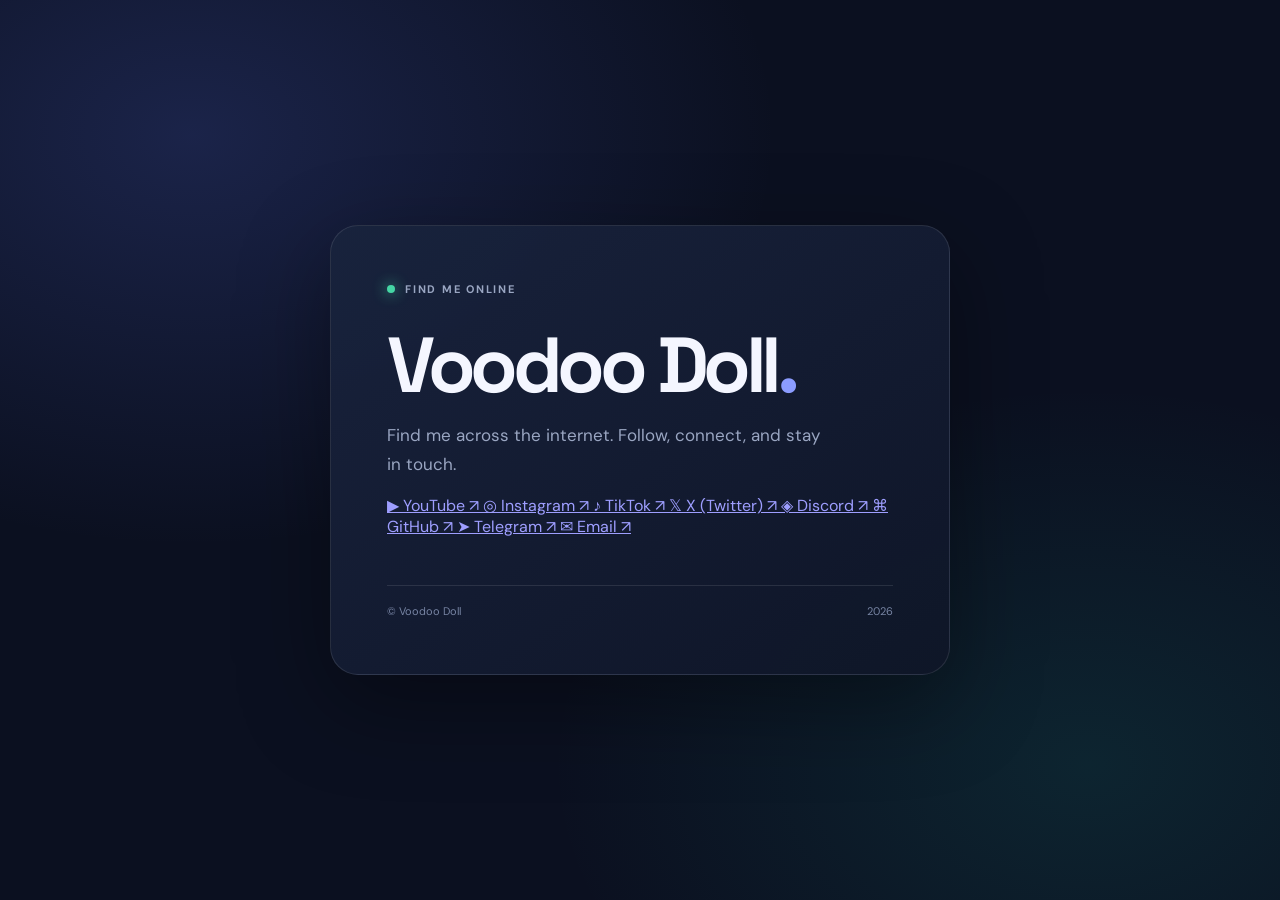
<file: Official Website/index.html>
<!doctype html>
<html lang="en">
<head>
  <meta charset="utf-8">
  <meta name="viewport" content="width=device-width, initial-scale=1">
  <meta name="description" content="Find Voodoo Doll across social media.">
  <title>Voodoo Doll | Socials</title>
  <link rel="stylesheet" href="style.css">
</head>
<body>
  <main class="card">
    <div class="eyebrow">
      <span class="dot"></span>
      FIND ME ONLINE
    </div>

    <h1>Voodoo Doll<span class="accent">.</span></h1>
    <p class="intro">
      Find me across the internet. Follow, connect, and stay in touch.
    </p>

    <div class="social-links">
      <a href="https://www.youtube.com/" target="_blank" rel="noopener noreferrer">
        <span class="social-icon">▶</span>
        <span>YouTube</span>
        <span class="arrow">↗</span>
      </a>

      <a href="https://www.instagram.com/" target="_blank" rel="noopener noreferrer">
        <span class="social-icon">◎</span>
        <span>Instagram</span>
        <span class="arrow">↗</span>
      </a>

      <a href="https://www.tiktok.com/" target="_blank" rel="noopener noreferrer">
        <span class="social-icon">♪</span>
        <span>TikTok</span>
        <span class="arrow">↗</span>
      </a>

      <a href="https://x.com/" target="_blank" rel="noopener noreferrer">
        <span class="social-icon">𝕏</span>
        <span>X (Twitter)</span>
        <span class="arrow">↗</span>
      </a>

      <a href="https://discord.com/" target="_blank" rel="noopener noreferrer">
        <span class="social-icon">◈</span>
        <span>Discord</span>
        <span class="arrow">↗</span>
      </a>

      <a href="https://github.com/VoodooChild1989" target="_blank" rel="noopener noreferrer">
        <span class="social-icon">⌘</span>
        <span>GitHub</span>
        <span class="arrow">↗</span>
      </a>

      <a href="https://t.me/" target="_blank" rel="noopener noreferrer">
        <span class="social-icon">➤</span>
        <span>Telegram</span>
        <span class="arrow">↗</span>
      </a>

      <a href="mailto:your@email.com">
        <span class="social-icon">✉</span>
        <span>Email</span>
        <span class="arrow">↗</span>
      </a>
    </div>

    <footer>
      <span>© Voodoo Doll</span>
      <span id="year"></span>
    </footer>
  </main>

  <script>
    document.getElementById("year").textContent =
      new Date().getFullYear();
  </script>
</body>
</html>
</file>
<file: Official Website/style.css>
@import url('https://fonts.googleapis.com/css2?family=DM+Sans:wght@400;500;600;700&family=Space+Grotesk:wght@500;600;700&display=swap');

:root {
  color-scheme: dark;
  --bg: #0b1020;
  --panel: #131b30;
  --text: #f4f6ff;
  --muted: #9aa6c2;
  --accent: #8b9cff;
  --line: rgba(255,255,255,.1);
}
* { box-sizing: border-box; }
body {
  min-height: 100vh;
  margin: 0;
  display: grid;
  place-items: center;
  padding: 24px;
  color: var(--text);
  background:
    radial-gradient(ellipse at 15% 15%, rgba(83,105,220,.22), transparent 38%),
    radial-gradient(ellipse at 85% 85%, rgba(27,185,164,.12), transparent 35%),
    var(--bg);
  font-family: 'DM Sans', sans-serif;
}
.card {
  width: min(100%, 620px);
  padding: clamp(28px, 6vw, 56px);
  border: 1px solid var(--line);
  border-radius: 28px;
  background: linear-gradient(145deg, rgba(25,35,61,.96), rgba(15,22,40,.96));
  box-shadow: 0 28px 90px rgba(0,0,0,.38);
}
.eyebrow { display: flex; align-items: center; gap: 10px; color: var(--muted); font-size: 11px; font-weight: 700; letter-spacing: .16em; }
.dot { width: 8px; height: 8px; border-radius: 50%; background: #45d6a4; box-shadow: 0 0 14px #45d6a4; }
h1 { margin: 30px 0 12px; font: 700 clamp(52px, 10vw, 78px)/1 'Space Grotesk', sans-serif; letter-spacing: -.07em; }
.accent { color: var(--accent); }
.intro { max-width: 440px; color: var(--muted); font-size: 17px; line-height: 1.7; }
.status { display: flex; align-items: center; gap: 14px; margin: 32px 0 24px; padding: 17px; border: 1px solid var(--line); border-radius: 15px; background: rgba(255,255,255,.035); }
.status-icon { display: grid; place-items: center; width: 34px; height: 34px; border-radius: 50%; color: #071a16; background: #45d6a4; font-weight: 700; }
.status strong, .status small { display: block; }
.status small { margin-top: 4px; color: var(--muted); }
button { border: 0; border-radius: 12px; padding: 14px 19px; color: #0b1020; background: #aab5ff; font: 700 14px 'DM Sans', sans-serif; cursor: pointer; transition: transform .2s, background .2s; }
button:hover { transform: translateY(-2px); background: #c1c9ff; }
button span { margin-left: 12px; }
.message { min-height: 24px; margin: 14px 0 0; color: var(--muted); font-size: 13px; }
footer { display: flex; justify-content: space-between; gap: 12px; margin-top: 48px; padding-top: 18px; border-top: 1px solid var(--line); color: #7784a3; font-size: 11px; }
</file>
